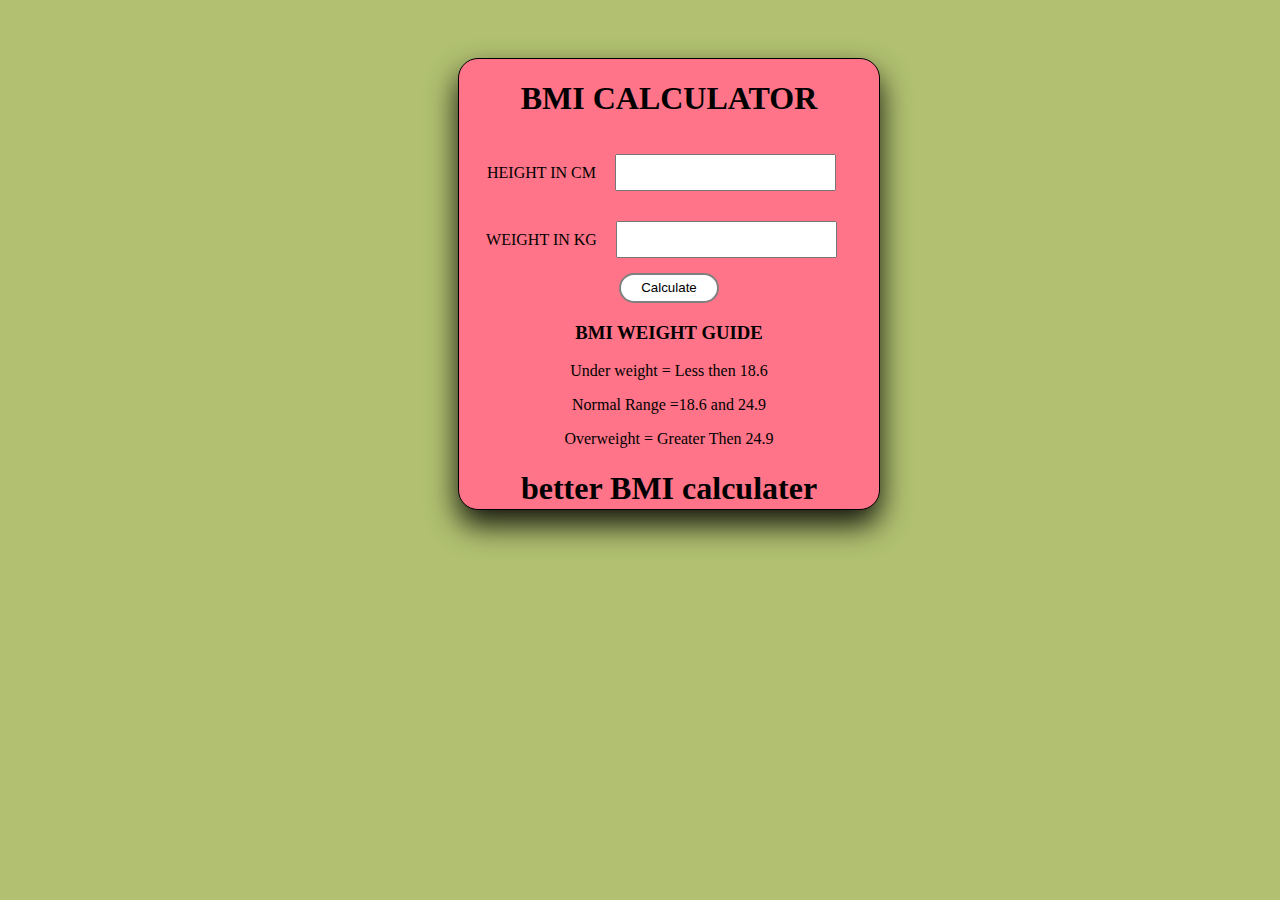
<file: bmi-calculator/index.html>
<!DOCTYPE html>
<html lang="en">
<head>
    <meta charset="UTF-8">
    <meta name="viewport" content="width=device-width, initial-scale=1.0">
    <title>BMI CALCULATOR</title>
    <link rel="stylesheet" href="style.css">
</head>
<body>
    <div class="main">
        <form action="">
        <h1>BMI CALCULATOR</h1>
  
        <label for="">HEIGHT IN CM </label> <input type="text"  id="height"> <br>

        <label for="">WEIGHT IN KG </label> <input type="text"  id="weight"> <br>
    
    
       <button >Calculate</button>

       <div class="result"></div> 

       <div class="gaide">
        <h3>BMI WEIGHT GUIDE</h3>
        <p>Under weight = Less then 18.6</p>
        <p>Normal Range =18.6 and 24.9</p>
        <p>Overweight = Greater Then 24.9</p>
        <h1>better BMI calculater</h1>
       </div>
        
    </form>
    </div>


    <script src="script.js"></script>
</body>
</html>
</file>
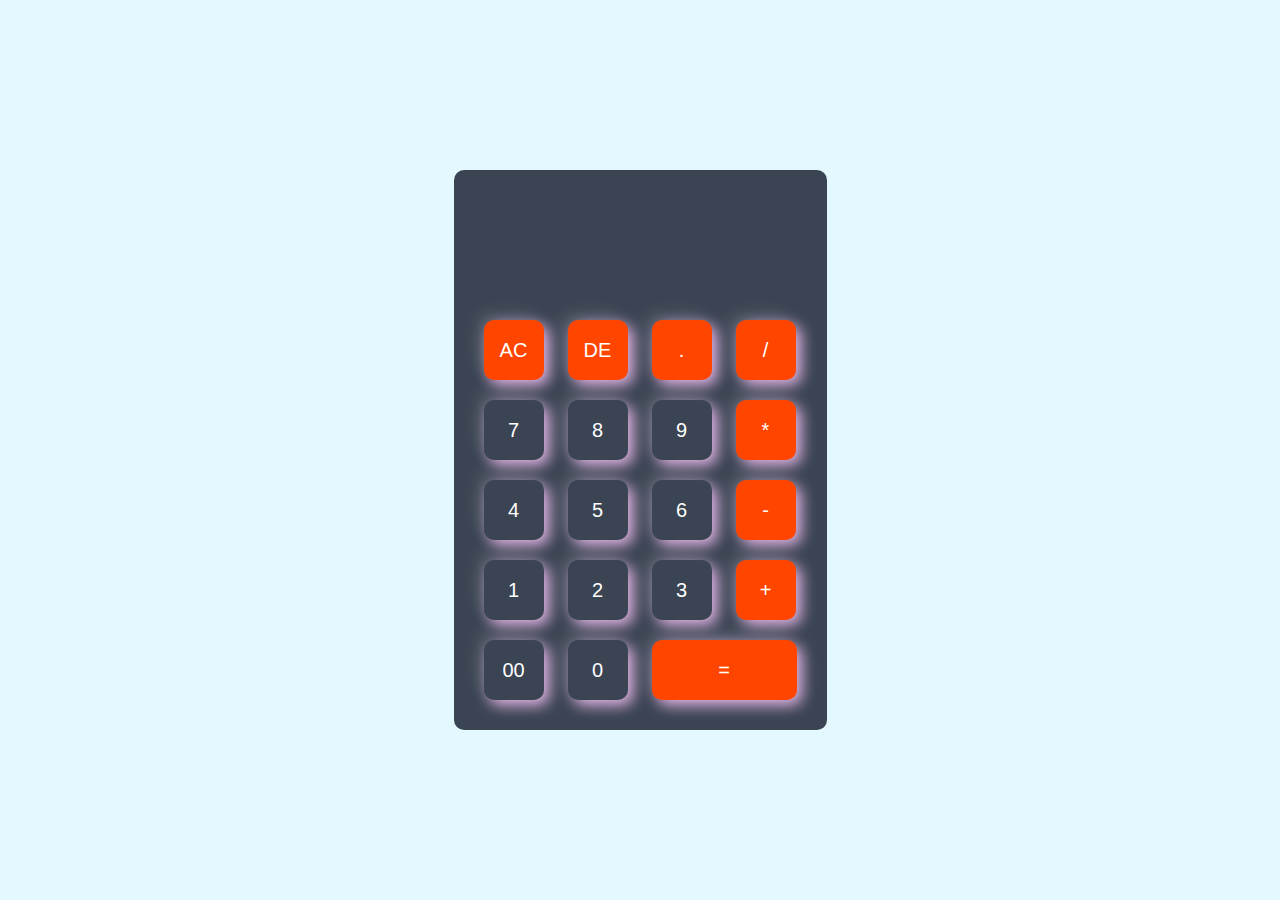
<file: calculator/index.html>
<!DOCTYPE html>
<html lang="en">
<head>
    <meta charset="UTF-8">
    <meta name="viewport" content="width=device-width, initial-scale=1.0">
    <title>Document</title>
    <link rel="stylesheet" href="style.css">

</head>
<body>
    <div class="container">
        <div class="calculator">
            <form >
                <div class="display">
                    <input type="text" name="display" >
                </div>
                <div>
                     <input type="button" value="AC" onclick="display.value =''" class="operator">
                     <input type="button" value="DE" onclick="display.value = display.value.toString().slice(0,-1)" class="operator">
                     <input type="button" value="." onclick="display.value +='.'" class="operator">
                     <input type="button" value="/" onclick="display.value +='/'" class="operator">
                </div>
                <div>
                    <input type="button" value="7" onclick="display.value +='7'">
                    <input type="button" value="8" onclick="display.value +='8'">
                    <input type="button" value="9" onclick="display.value +='9'">
                    <input type="button" value="*" onclick="display.value += '*'"  class="operator">
               </div>
               <div>
                <input type="button" value="4" onclick="display.value +='4'">
                <input type="button" value="5" onclick="display.value +='5'">
                <input type="button" value="6" onclick="display.value +='6'">
                <input type="button" value="-" onclick="display.value +='-'" class="operator">
           </div>
           <div>
            <input type="button" value="1" onclick="display.value +='1'">
            <input type="button" value="2" onclick="display.value +='2'">
            <input type="button" value="3" onclick="display.value +='3'">
            <input type="button" value="+" onclick="display.value +='+'" class="operator">
       </div>
       
       <div>
        <input type="button" value="00" onclick="display.value +='00'">
        <input type="button" value="0" onclick="display.value +='0'">
        <input type="button" value="=" onclick="display.value = eval(display.value)" class="equal operator"  >
   </div>
            </form>
        </div>
    </div>
    
</body>
</html>
</file>
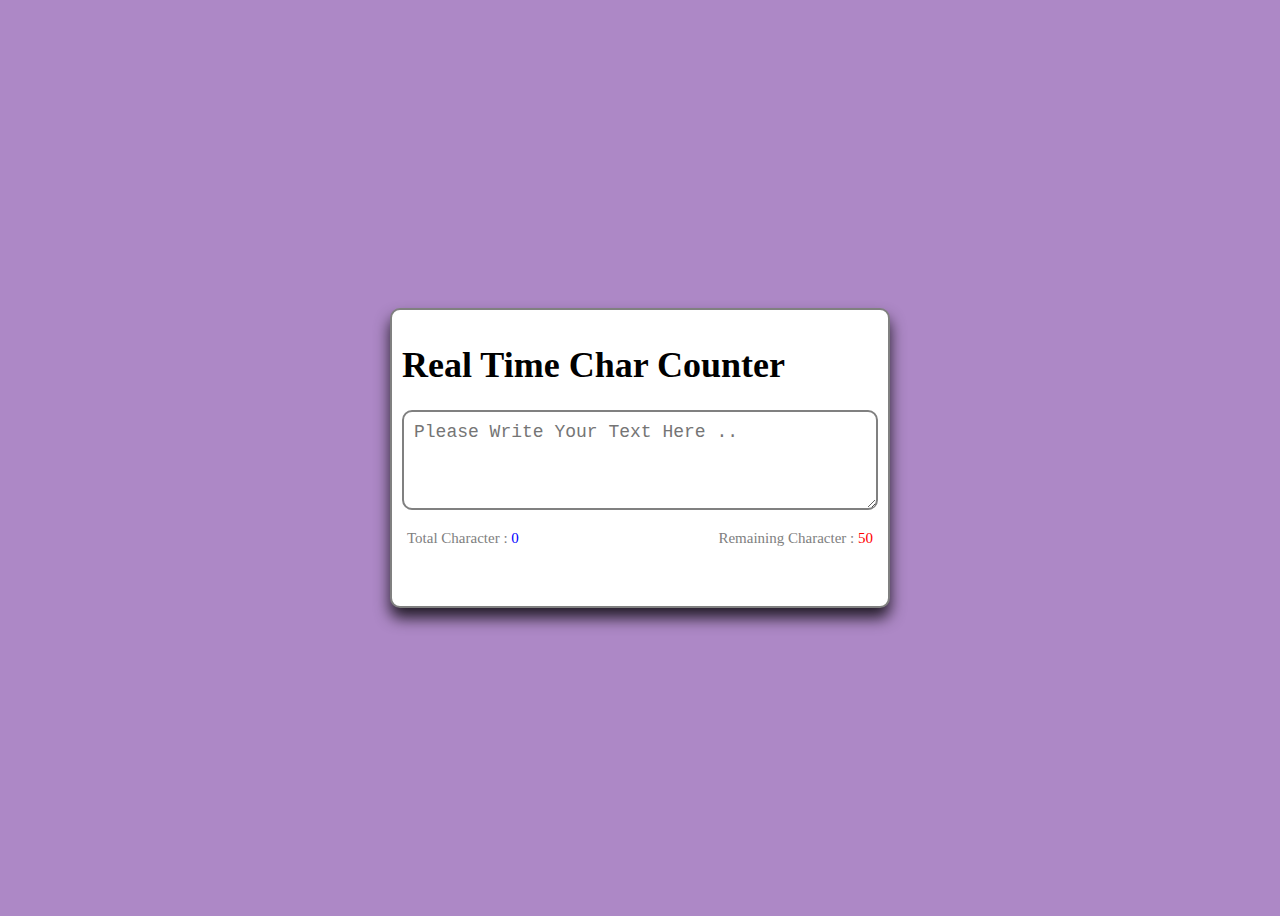
<file: Char-Counter/index.html>
<!DOCTYPE html>
<html lang="en">
<head>
    <meta charset="UTF-8">
    <meta name="viewport" content="width=device-width, initial-scale=1.0">
    <title>Document</title>
    <link rel="stylesheet" href="style.css">
</head>
<body>
  <div class="container">
    <h1>Real Time Char Counter</h1>
    <textarea  id="textarea" class="totalarea" placeholder="Please Write Your Text Here .." maxlength="50"></textarea>
    <div class="counter">
        <p>Total Character :
            <span id="totalchar" class="totalchar"></span>
        </p>
        <p>Remaining Character :
            <span id="remaingchar" class="remaingchar"></span>
        </p>
    </div>
  </div>
    














    <script src="script.js"></script>
</body>
</html>
</file>
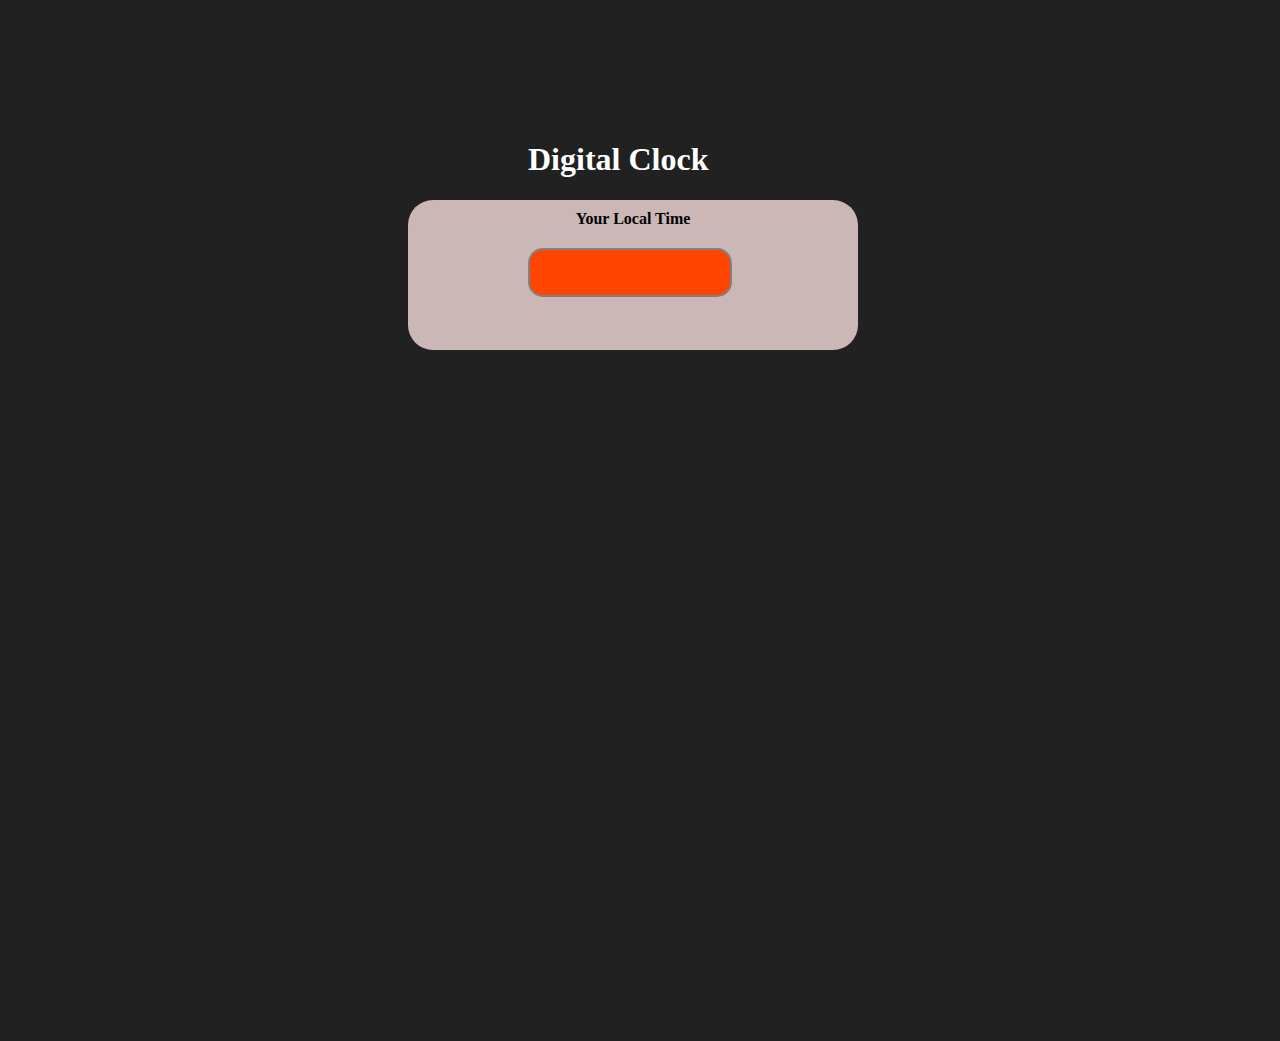
<file: myclock/index.html>
<!DOCTYPE html>
<html lang="en">
<head>
    <meta charset="UTF-8">
    <meta name="viewport" content="width=device-width, initial-scale=1.0">
    <title>Digital Clock</title>
    <link rel="stylesheet" href="style.css">
</head>
<body>
    <h1>Digital Clock</h1>  
    <div class="main">
        
        <div id="banner"><span>Your Local Time</span></div>
        <div id="clock"></div>
    </div>
    <script src="script.js"></script>
</body>
</html>
</file>
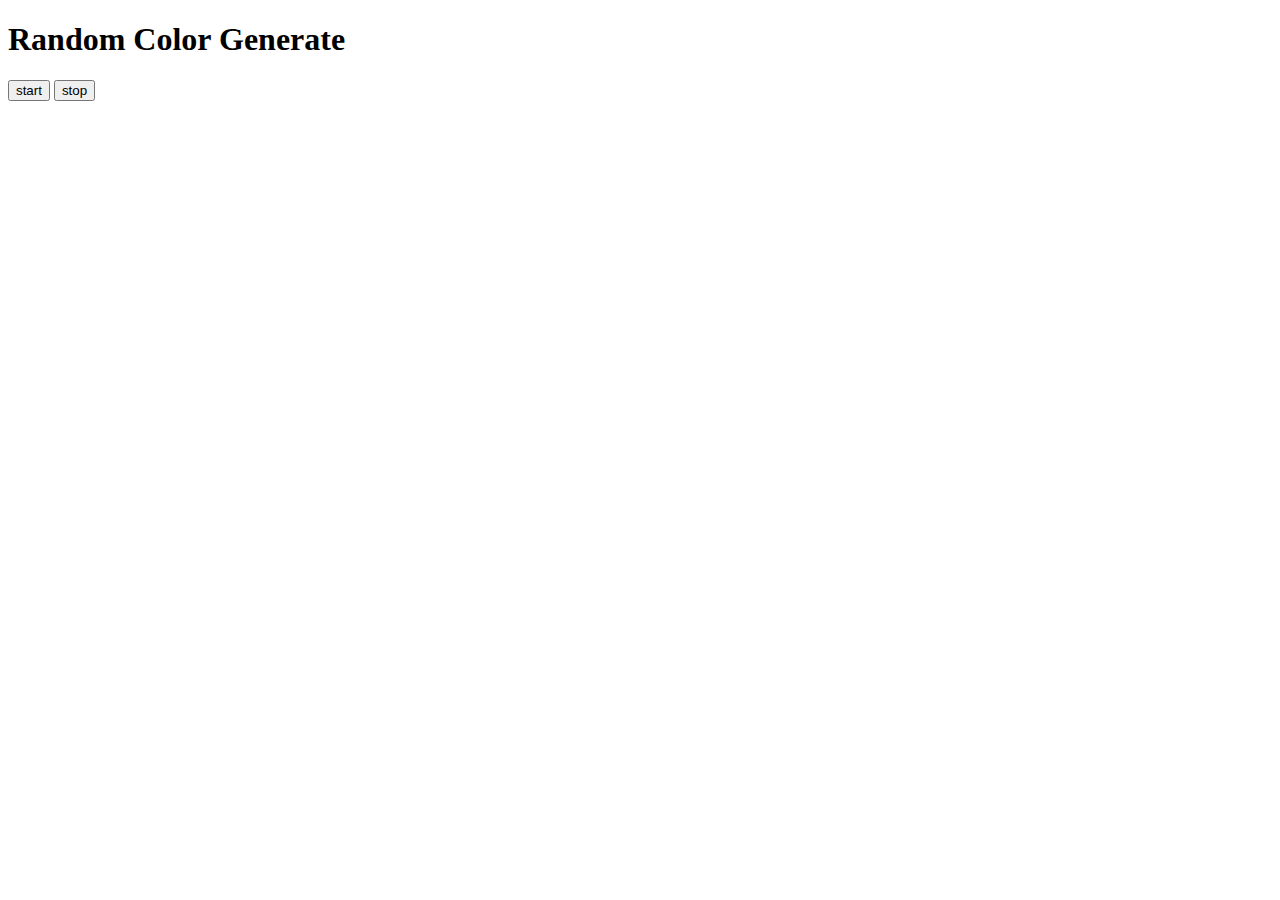
<file: RandomColor/index.html>
<!DOCTYPE html>
<html lang="en">
<head>
    <meta charset="UTF-8">
    <meta name="viewport" content="width=device-width, initial-scale=1.0">
    <title>Random Color Generate</title>
</head>
<body>
    <h1>Random Color Generate</h1>
    <button class="str">start</button>
    <button class="sto">stop</button>
    
    <script src="app.js"></script>
</body>
</html>
</file>
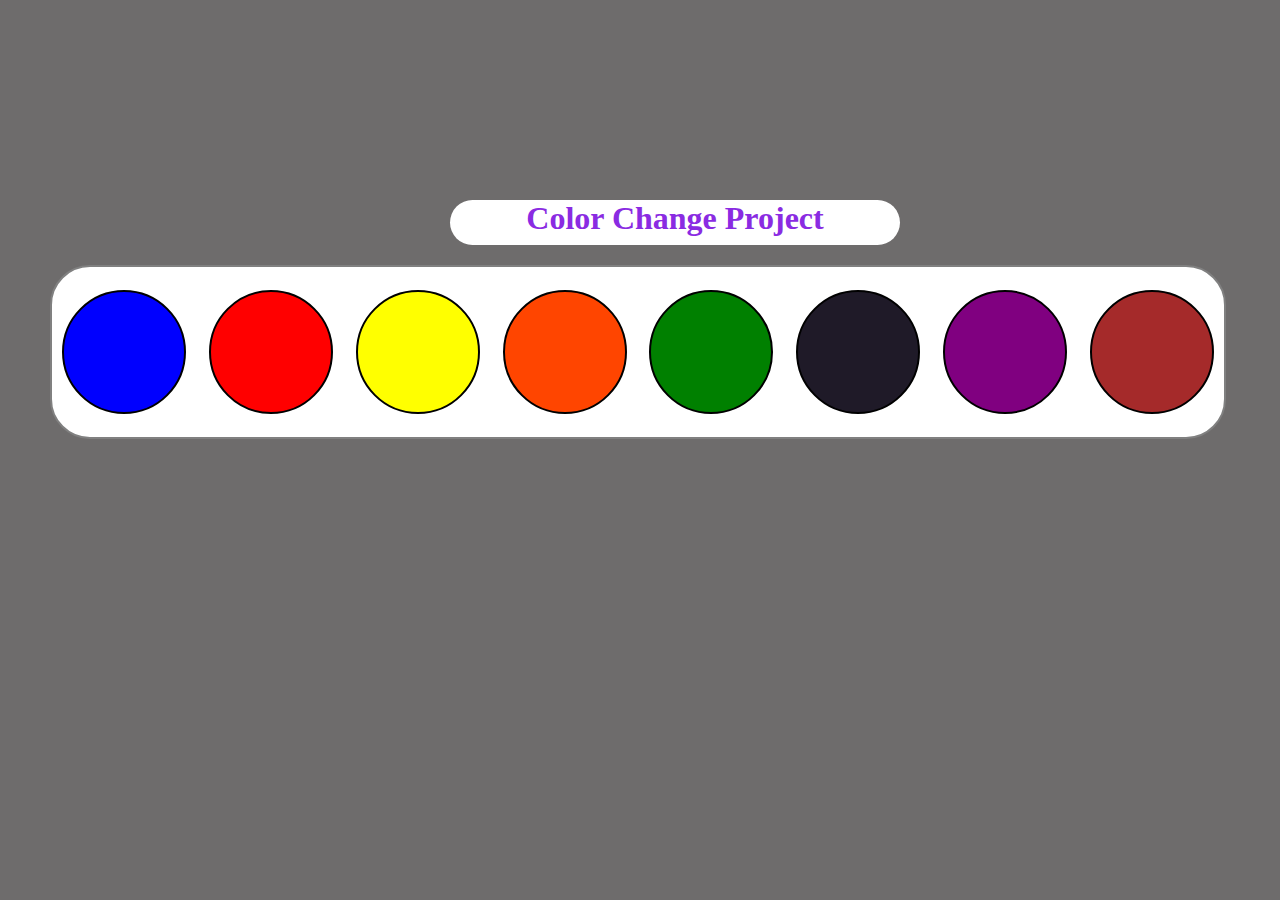
<file: switchcolor/index.html>
<!DOCTYPE html>
<html lang="en">
<head>
    <meta charset="UTF-8">
    <meta name="viewport" content="width=device-width, initial-scale=1.0">
    <title>Color Switcher Project</title>
    <link rel="stylesheet" href="style.css">
</head>
<body>
    <h1>Color Change Project </h1> 
    <div class="main">
        <div class="button" id="blue"></div>
        <div class="button" id="red"></div>
        <div class="button" id="yellow"></div>
        <div class="button" id="orange"></div>
        <div class="button" id="green"></div>
        <div class="button" id="black"></div>
        <div class="button" id="purple"></div>
        <div class="button" id="brown"></div>
    </div>

    <script src="script.js"></script>
</body>
</html>
</file>
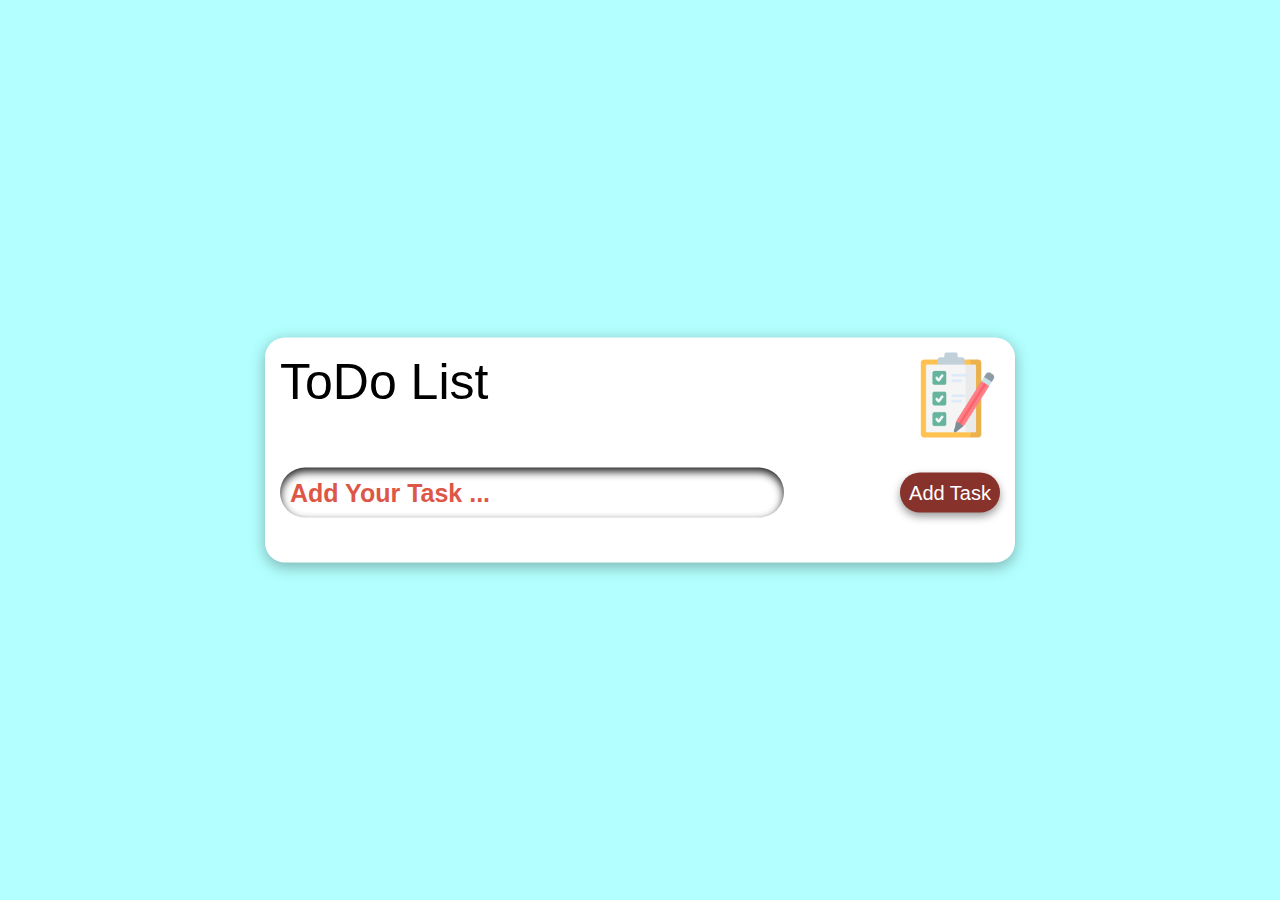
<file: To-Do-List/index.html>
<!DOCTYPE html>
<html lang="en">
<head>
    <meta charset="UTF-8">
    <meta name="viewport" content="width=device-width, initial-scale=1.0">
    <title>TO-DO APP</title>
    <link rel="stylesheet" href="style.css">
</head>
<body>
    
    <div class="container">
        <h1>ToDo List
            <img src="./checklist.png" alt="">
        </h1>
        <div class="input">
          
          <input  type="text" name="" id="input-field" placeholder="Add Your Task ...">
          <button class="btn">Add Task</button>
        </div>
          
          <ul class="list-item">
            <!-- <li class="checked">Add Task 1</li>
            <li>Add Task 2</li>
            <li>Add Tas</li> -->
          </ul>
    </div>






    <script src="script.js"></script>
</body>
</html>
</file>
<file: bmi-calculator/style.css>
body{
    background-color:rgb(177, 193, 113)   ;
    position: relative;
    top: 50px;
    left: 450px;
}
.main{
    height: 450px;
    width: 420px;
    border: 1px solid black;
    text-align: center;
    background-color: #ff7488;
    border-radius: 20px;
    box-shadow: 0 15px 30px rgba(0,0,0,0.9);

}
#height{
    margin: 15px;
    padding: 8px;
    font-weight: bolder;
    font-size: 15px;
}
#weight{
    margin: 15px;
    padding: 8px;
    font-weight: bold;
    font-size: 15px;
}
button{
    height: 30px;
    width: 100px;
    border: 2px solid gray;
    border-radius: 15px;
    background-color: #fff;
}

button:hover{
    background-color: lightblue;
    color: blue;
}
</file>
<file: calculator/style.css>
*{
    margin: 0;
    padding: 0;
    box-sizing: border-box;
}
.container{
    width: 100%;
    height: 100vh;
    background: #e3f9ff;
    display: flex;
    align-items: center;
    justify-content: center;
}
.calculator{
    background: #3a4452;
    padding: 20px;
    border-radius: 10px
}
.calculator form input {
    border: 0;
    outline: 0;
    width: 60px;
    height: 60px;
    border-radius: 10px;
    box-shadow: -8px -8px 15px rgba(255, 255, 255, 0.1), 5px 5px 15px rgba(255, 200, 255, 0.9);
    background: transparent;
    font-size: 20px;
    color: white;
    cursor: pointer;
    margin: 10px;
}
form .display{
    display: flex;
    justify-content: flex-end;
    margin: 20px 0;
}
form .display input {
    text-align: right;
    flex: 1;
    font-size: 45px;
    box-shadow: none;
}
form input.equal{
    width: 145px;
}
form input.operator{
    background: orangered;
}
</file>
<file: Char-Counter/style.css>
*{
    padding: 0%;
    box-sizing: border-box;
}
body{
    height: 100vh;
    font-family: cursive;
    font-size: 18px;
    display: flex;
    justify-content: center;
    align-items: center;
    background-color: #AD88c6;

}
.container{
    height: 300px;
    width: 500px;
    border: 2px solid gray;
    background-color: white;
    border-radius: 10px;
    box-shadow: 0px 10px 15px rgba( 0,0,0,0.8);
    padding: 10px;
}
.totalarea{
    height: 100px;
    width: 100%;
    outline: none;
    padding: 10px;
    font-size: 18px;
    border-radius: 10px;
    border: 2px solid gray;
    color: gray;
}
.counter{
    display: flex;
    justify-content: space-between;
    padding: 0px 5px;
}
.counter p {
    color: gray;
    font-size: 15px;
}
.totalchar{
    color: blue;
}
.remaingchar{
    color: red;
}
</file>
<file: myclock/style.css>
body{
    background-color: #212121;
    height: 100vh;
    position: relative;
    top: 120px;
    left: 400px;
     color: white;
}
.main{
    background-color: #cbb7b6;
    height: 150px;
    width: 450px;
    justify-content: center;
    text-align: center;
    border-radius: 25px;

}
h1{
    margin-left: 120px;
}
#banner{
  padding: 10px;
  color: black;
  font-weight: 900;
}
#clock{
    height: 45px;
    width: 200px;
    border: 2px solid gray;
    background-color: orangered;
    border-radius: 15px;
    position: relative;
    top: 10px;
    left: 120px;
}
</file>
<file: switchcolor/style.css>
*{
    margin: 0;
    padding: 0;
}
body{
    background-color: #312e2eb3;
    color: antiquewhite;
    flex-wrap: wrap;
    position: relative;
    top: 200px;
    left: 50px;
    transform: (-50% ,-50%);

}
h1{
    text-align: center;
    color: blueviolet;
    height: 45px;
    width: 450px;
    border: ipx solid black;
    background-color: #fff;
    margin-left: 400px;
    border-radius: 25px;

}
.main{

    height: 150px;
    width: 90%;
    border: 2px solid gray;
    display: flex;
    justify-content: space-between;
    padding: 10px;
    align-items: center;
    flex-wrap: wrap;
    margin-top: 20px;
    border-radius: 40px;
    background-color: #fff;
   
}
.button{
    height: 120px;
    width: 120px;
    border: 2px solid black;
    border-radius: 50%;
}
#blue{
 background-color: blue;
}
#red{
    background-color: red;
   }
   #yellow{
    background-color:yellow;
   }
   #orange{
    background-color: orangered;
   }
   #green{
    background-color:green;
   }
   #black{
    background-color: rgb(31, 26, 40);
   }
   #purple{
    background-color: purple;
   }
   #brown{
    background-color: brown;
   }
</file>
<file: To-Do-List/style.css>
*{
    margin: 0;
    padding: 0;
    box-sizing: border-box;
    font-family: 'Franklin Gothic Medium', 'Arial Narrow', Arial, sans-serif;
}
body{
    height: 100vh;
    width: 100%;
    background-color: rgba(0, 255, 255, 0.297);

    
}
.container{
    background-color: #fff;
    border-radius: 20px;
    padding: 15px;
    max-width: 750px;
    box-shadow: 0 4px 15px rgba(0,0,0,0.3);
   position: relative;
   top: 50%;
   left: 50%;
   transform: translate(-50%,-50%);

}
img{
    width: 85px;
}
h1{
    display: flex ;     
    justify-content: space-between;
    font-size: 50px;
    font-weight: 400;
}
.input{
    display: flex;
    justify-content: space-between;
    margin-top: 30px;
    margin-bottom: 30px;
    align-items: center;
}
#input-field{
    outline: none;
    border: none;
    width: 70%;
    height: 50px;
    font-size: 25px;
    font-weight: 700;
    padding: 10px;
    border-radius: 30px;
    box-shadow: 0 4px 9px rgba(0,0,0,0.9) inset;
    
}
#input-field::placeholder{
    color: #dd5746;
}
.btn{
    height: 40px;
    width: 100px;
    border: none;
    font-size: 20px;
    font-weight: 400;
    border-radius: 30px;
    box-shadow: 0 4px 9px rgba(0,0,0,0.4);
    color: #fff;
    background-color:#88322c;
    cursor: pointer;
    transition: all 0.4s;
    

}
.btn:hover{
    background-color: #ffc470;
}
ul li{
    width: 100%;
    list-style: none;
    margin-top: 10px;
    margin-bottom: 10px;
    /* border: 1px solid black; */
    border-radius: 30px;
    margin-block: 20px;
    font-size: 25px;
    font-weight: 700px;
   padding: 10px 50px;
   position: relative;
   user-select: none;
}

ul li::before{
    content: "";
    background: url(./undone.png);
    background-size: cover;
    position: center;
    position: absolute;
    top: 6px;
    left: 8px;
    height: 30px;
    width: 30px;
}
.checked{
    background: #88322c;;
    color: white;
}

.checked::before{
    background: url(./done.png);
    height: 30px;
    width: 30px;
    background-size: cover;
}
span{
    position:absolute;
    height: 30px;
    width: 40px;
    font-size: 25px;
    right: 10px;
    border-radius: 50%;
    text-align: center;
    cursor: pointer;
    top: 10px;
}
ul li.checked span:hover{
    background-color:black;
    color: #ffc470;
}
</file>
